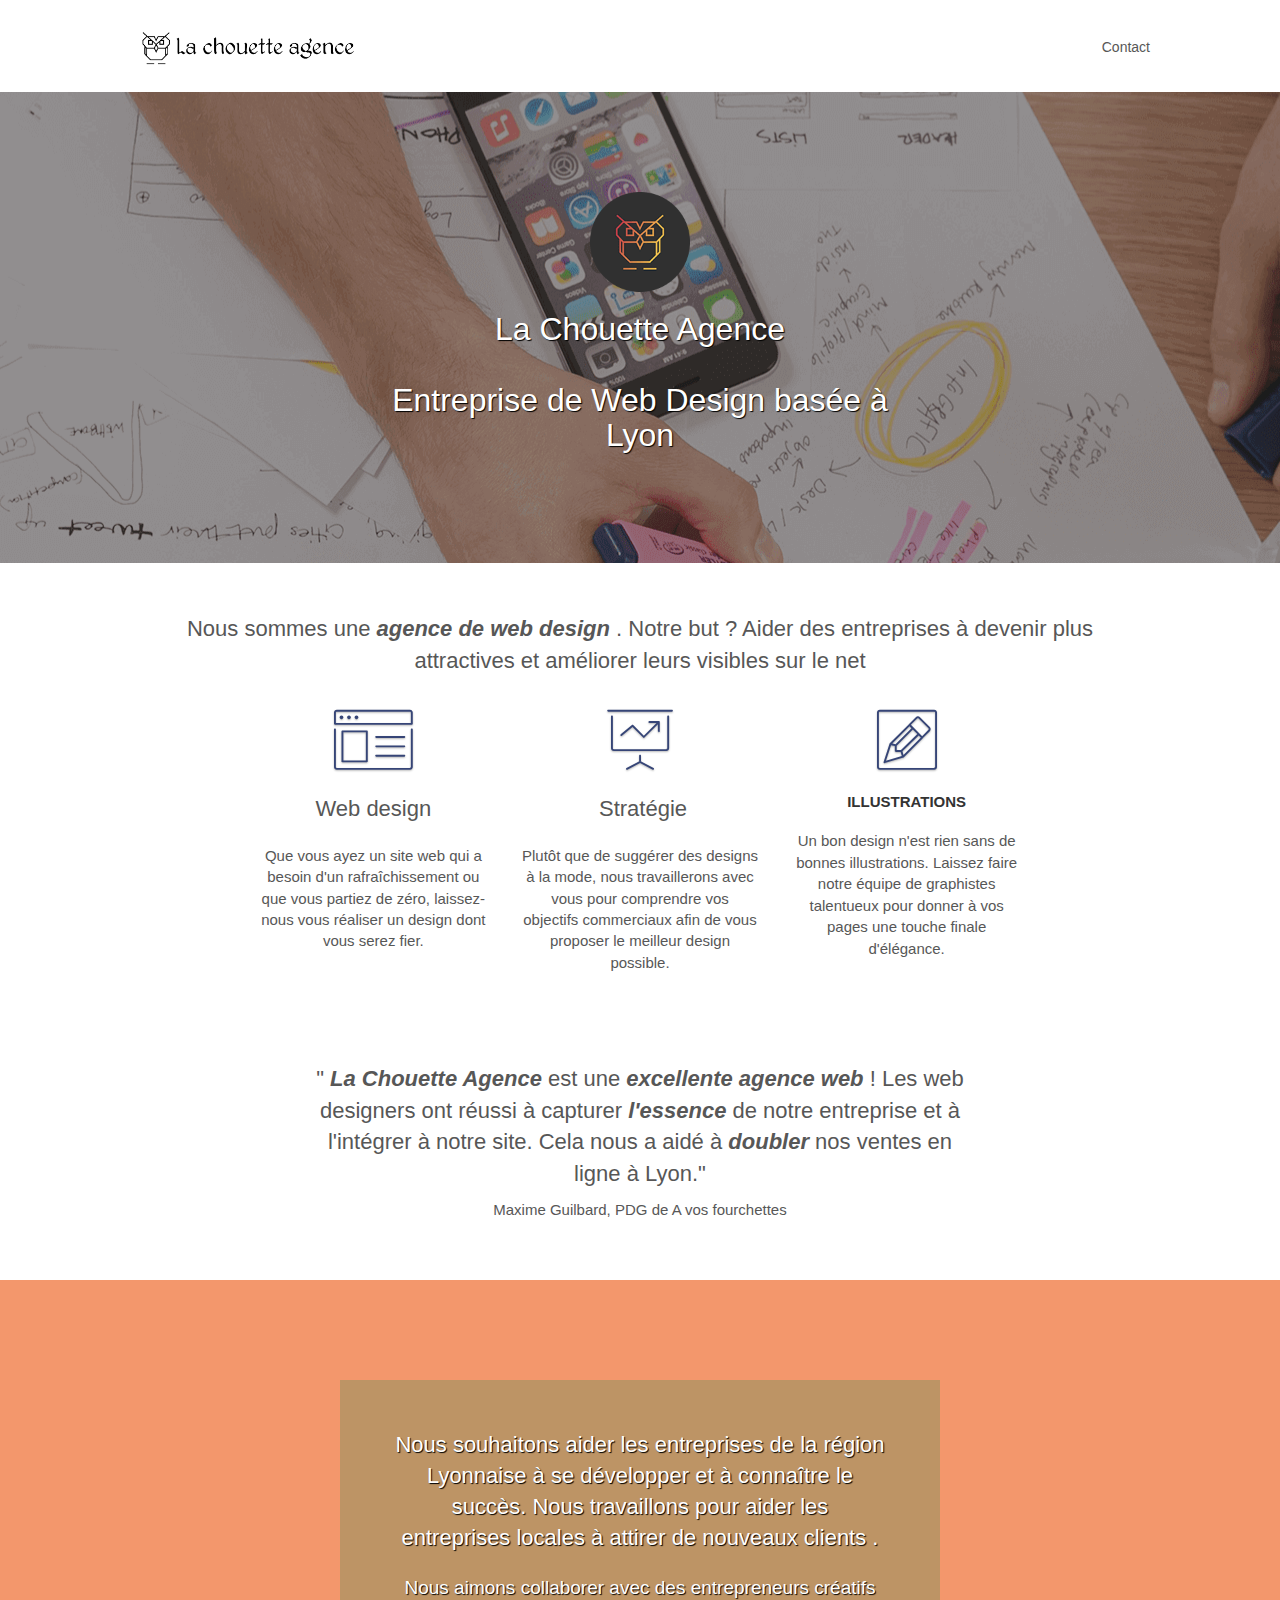
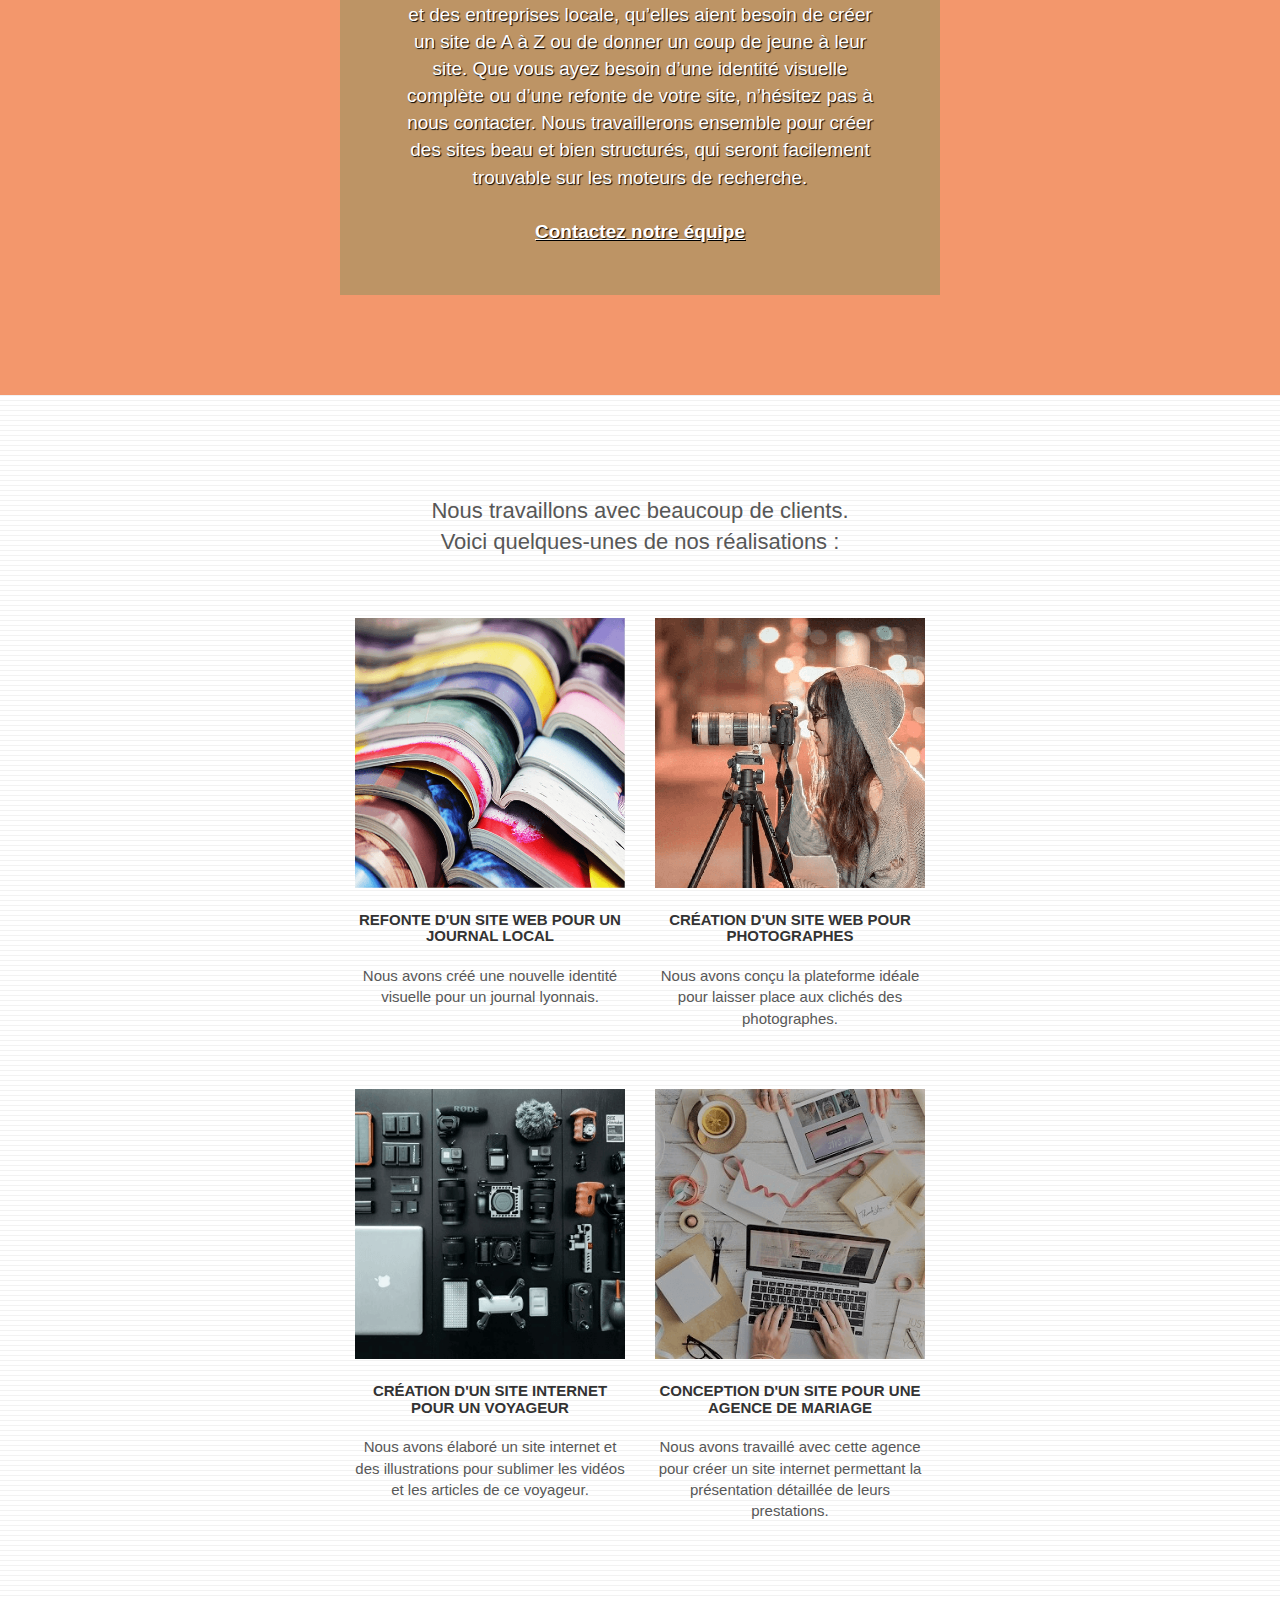
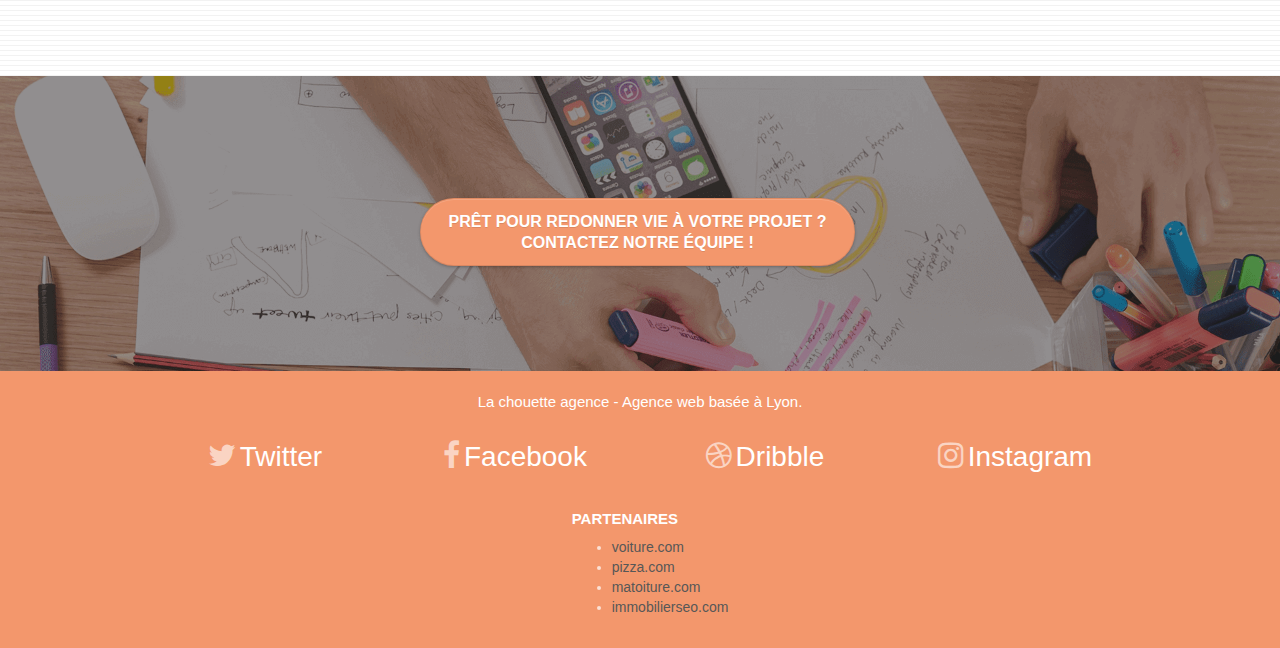
<file: index.html>
<!doctype html>
<html lang="fr">
	<head>
		<meta charset="utf-8">
		<meta name="description" content="La Chouette Agence - Entreprise Web Design basée à Lyon. Agence de web design qui aide les entreprises à devenir plus attractives et augmenter leurs visibilité sur le net">
		<meta name="viewport" content="width=device-width, initial-scale=1.0, viewport-fit=cover">
		<meta property="og:url" content="http://lachouette-agence.fr/" />
		<meta property="og:title" content="Agence de design basée à Lyon">
		<meta property="og:description" content="La Chouette Agence, Entreprise de Web Design basée à Lyon, mise en place et conseil design">
		<meta name="twitter:card" content="summary" />
		<meta name="twitter:site" content="@lachouette-agence" />
		<meta name="twitter:creator" content="@lachouette-agence" />
		<meta name="viewport" content="width=device-width, initial-scale=1.0, viewport-fit=cover">
		<meta name="google-site-verification" content="iZNdsPwyl_p2SxgNPjZrSvncv419zPKF1oTVKRGbMt8" />
		<link rel="shortcut icon" type="image/png" href="favicon.jpg">
		<link rel="stylesheet" type="text/css" href="./css/bootstrap.css">
		<link rel="stylesheet" type="text/css" href="style.css">
		<link rel="stylesheet" type="text/css" href="./css/font-awesome.css">
		<link rel="stylesheet" type="text/css" href="./css/et-line.css">
		<script src="./js/jquery-2.1.0.js"  async></script>
		<script src="./js/bootstrap.js" async></script>
		<script src="./js/blocs.js" async></script>
		<script src="./js/jquery.touchSwipe.js" async></script>
		<script src="./js/gmaps.js" async></script>
		<title>La Chouette Agence - Entreprise Web Design - Lyon</title>
		<!-- Analytics -->
		<!-- Analytics END -->
	</head>
	<body>
		<!-- Principal conteneur -->
		<div class="page-container">
			<!-- bloc-0 -->
			<div class="bloc bgc-white l-bloc " id="bloc-0">
				<div class="container bloc-sm">
					<nav class="navbar row">
						<div class="navbar-header">
							<a class="navbar-brand" href="index.html"><img src="img/la-chouette-agence.png" alt="Logo entreprise la Chouette Agence" height="40" /></a>
							<button id="nav-toggle" type="button" class="ui-navbar-toggle navbar-toggle" data-toggle="collapse" data-target=".navbar-1">
								<span class="sr-only">Toggle navigation</span>
								<span class="icon-bar"></span>
								<span class="icon-bar"></span>
								<span class="icon-bar"></span>
							</button>
						</div>
						<div class="collapse navbar-collapse navbar-1 special-dropdown-nav">
							<a class="site-navigation nav navbar-nav" href="page2.html">Contact</a>
						</div>
					</nav>
				</div>
			</div>
			<!-- bloc-0 END -->
			<!-- bloc-1-presentation -->
			<div class="bloc bgc-dark-slate-blue bg-banniere d-bloc bg-t-edge bloc-bg-texture texture-paper b-parallax" id="bloc-1-hero">
				<div class="container bloc-lg">
					<div class="row tight-width-whitespace">
						<div class="col-sm-12">
							<img src="img/logo.png" class="center-block image-resize-mode" width="100" alt="Logo La Chouette Agence" />
							<h1 class="text-center hero-bloc-text tc-white ">
								La Chouette Agence
								<br>
								<br>
								 Entreprise de Web Design basée à Lyon
							</h1>
						</div>
					</div>
				</div>
			</div>
			<!-- bloc-1-presentation END -->
			<!-- bloc-2-services -->
			<div class="bloc bgc-white l-bloc" id="bloc-2-services">
				<div class="container bloc-md">
					<div class="row">
						<div class="col-sm-12 text-center">
							<p class="p-important">
								Nous sommes une
								<span class="imp-word">agence de web design</span>
								. Notre but ? Aider des entreprises à devenir plus attractives et améliorer leurs visibles sur le net
							</p>
						</div>
					</div>
					<div class="row voffset-lg med-width-whitespace">
						<div class="col-sm-4">
							<div class="text-center">
								<span class="et-icon-browser sm-shadow icon-dark-slate-blue icons icon-lg"></span>
							</div>
							<h2 class="mg-md text-center">Web design</h2>
							<p class="text-center ">
								Que vous ayez un site web qui a besoin d'un rafraîchissement ou que vous partiez de zéro, laissez-nous vous réaliser un design dont vous serez fier.
							</p>
						</div>
						<div class="col-sm-4">
							<div class="text-center">
								<span class="et-icon-presentation sm-shadow icon-dark-slate-blue icons icon-lg"></span>
							</div>
							<h2 class="mg-md text-center">&nbsp;Stratégie</h2>
							<p class="text-center ">
								Plutôt que de suggérer des designs à la mode, nous travaillerons avec vous pour comprendre vos objectifs commerciaux afin de vous proposer le meilleur design possible.
								<br>
							</p>
						</div>
						<div class="col-sm-4">
							<div class="text-center">
								<span class="et-icon-edit sm-shadow icon-dark-slate-blue icons icon-lg"></span>
							</div>
							<h3 class="mg-md text-center">Illustrations</h3>
							<p class="text-center ">
								Un bon design n'est rien sans de bonnes illustrations. Laissez faire notre équipe de graphistes talentueux pour donner à vos pages une touche finale d'élégance.
							</p>
						</div>
					</div>
					<div class="row voffset-lg voffset">
						<div class="col-xs-12 col-md-8 col-md-offset-2 text-center">
							<p class="p-important">
								"
								<span class="imp-word">La Chouette Agence</span>
								 est une
								<span class="imp-word">excellente agence web</span>
								 ! Les web designers ont réussi à capturer
								<span class="imp-word">l'essence</span>
								 de notre entreprise et à l'intégrer à notre site. Cela nous a aidé à
								<span class="imp-word">doubler</span>
								 nos ventes en ligne à Lyon."
							</p>
							<p>
								Maxime Guilbard, PDG de A vos fourchettes
							</p>
						</div>
					</div>
				</div>
			</div>
			<!-- bloc-2-services END -->
			<!-- bloc-3-what-i-do -->
			<div class="bloc tc-white bgc-atomic-tangerine bg-presentation d-bloc bloc-bg-texture texture-paper b-parallax" id="bloc-3-what-i-do">
				<div class="container bloc-lg">
					<div class="row tight-width-whitespace black-background">
						<div class="col-sm-12">
							<h2 class="mg-md text-center tc-white">Nous souhaitons aider les entreprises de la région Lyonnaise à se développer et à connaître le succès. Nous travaillons pour aider les entreprises locales à attirer de nouveaux clients .<br></h2>
							<p class="text-center white" id="p-center">
								Nous aimons collaborer avec des entrepreneurs créatifs et des entreprises locale, qu’elles aient besoin de créer un site de A à Z ou de donner un coup de jeune à leur site. Que vous ayez besoin d’une identité visuelle complète ou d’une refonte de votre site, n’hésitez pas à nous contacter. Nous travaillerons ensemble pour créer des sites beau et bien structurés, qui seront facilement trouvable sur les moteurs de recherche.
								<br>
								<br>
								<a class="ltc-white bold-link" href="page2.html">Contactez notre équipe</a>
								<br>
							</p>
						</div>
					</div>
				</div>
			</div>
			<!-- bloc-3-what-i-do END -->
			<!-- bloc-4-portfolio -->
			<div class="bloc bgc-white bg-lines-h2-bg bg-repeat l-bloc" id="bloc-4-portfolio">
				<div class="container bloc-lg">
					<div class="row">
						<div class="col-sm-12 text-center">
							<p class="p-important">
								Nous travaillons avec beaucoup de clients.
								<br>
								 Voici quelques-unes de nos réalisations :
							</p>
						</div>
					</div>
					<div class="row tight-width-whitespace portfolio-row">
						<div class="col-sm-6">
							<a href="#" data-lightbox="img/img-journal-local.png" data-gallery-id="gallery-1" data-caption="Refonte d'un site web pour un journal local" data-frame="snapshot-lb"><img src="img/img-journal-local.png" alt="illustration refonte du site d'un journal local" class="img-responsive portfolio-thumb" /></a>
							<h3 class="mg-md text-center">Refonte d'un site web pour un journal local</h3>
							<p class="text-center">
								Nous avons créé une nouvelle identité visuelle pour un journal lyonnais.
							</p>
						</div>
						<div class="col-sm-6">
							<a href="#" data-lightbox="img/img-site-web-photo.png" data-gallery-id="gallery-1" data-caption="Création d'un site web pour photographes" data-frame="snapshot-lb"><img src="img/img-site-web-photo.png" class="img-responsive portfolio-thumb" alt="Création d'un site web sur la photographie" /></a>
							<h3 class="mg-md text-center">Création d'un site web pour photographes</h3>
							<p class="text-center">
								Nous avons conçu la plateforme idéale pour laisser place aux clichés des photographes.
							</p>
						</div>
					</div>
					<div class="row tight-width-whitespace portfolio-row">
						<div class="col-sm-6">
							<a href="#" data-lightbox="img/img-site-web-voyage.png" data-gallery-id="gallery-1" data-caption="Création d'un site internet pour un voyageur" data-frame="snapshot-lb"><img src="img/img-site-web-voyage.png" class="img-responsive portfolio-thumb" alt="Création d'un site web pour voyageur"/></a>
							<h3 class="mg-md text-center">Création d'un site internet pour un voyageur</h3>
							<p class="text-center">
								Nous avons élaboré un site internet et des illustrations pour sublimer les vidéos et les articles de ce voyageur.
							</p>
						</div>
						<div class="col-sm-6">
							<a href="#" data-lightbox="img/img-site-web-marriage.png" data-gallery-id="gallery-1" data-caption="Conception d'un site pour une agence de mariage" data-frame="snapshot-lb"><img src="img/img-site-web-marriage.png" class="img-responsive portfolio-thumb" alt="Conception d'un site web pour agence de mariage" /></a>
							<h3 class="mg-md text-center">Conception d'un site pour une agence de mariage</h3>
							<p class="text-center">
								Nous avons travaillé avec cette agence pour créer un site internet permettant la présentation détaillée de leurs prestations.
							</p>
						</div>
					</div>
				</div>
			</div>
			<!-- bloc-4-portfolio END -->
			<!-- bloc-5-cta -->
			<div class="bloc bgc-dark-slate-blue bg-banniere d-bloc bloc-bg-texture texture-paper" id="bloc-5-cta">
				<div class="container bloc-lg">
					<div class="row">
						<div class="col-sm-12 text-center">
							<a href="page2.html" class="btn btn-atomic-tangerine btn-clean btn-rd btn-lg cta-hero">Prêt pour redonner vie à votre projet ?<br>Contactez notre équipe !</a>
						</div>
					</div>
				</div>
			</div>
			<!-- bloc-5-cta END -->
			<!-- Footer - bloc-8 -->
			<div class="bloc bgc-atomic-tangerine d-bloc" id="bloc-8">
				<div class="container bloc-sm">
					<div class="row">
						<div class="col-sm-12">
							<p class="text-center white">
								La chouette agence - Agence web basée à Lyon.
								<br>
							</p>
							<div class="row row-no-gutters social">
								<div class="col-sm-3">
									<div class="text-center">
										<a class="social" href="index.html">
											<span class="fa fa-twitter icon-md"></span>
											<span class="text-social white"> Twitter</span>
										</a>
									</div>
								</div>
								<div class="col-sm-3">
									<div class="text-center">
										<a class="social" href="index.html">
											<span class="fa fa-facebook icon-md"></span>
											<span class="text-social white"> Facebook</span>
										</a>
									</div>
								</div>
								<div class="col-sm-3">
									<div class="text-center">
										<a class="social" href="index.html">
											<span class="fa fa-dribbble icon-md"></span>
											<span class="text-social white"> Dribble</span>
										</a>
									</div>
								</div>
								<div class="col-sm-3">
									<div class="text-center">
										<a class="social" href="index.html">
											<span class="fa fa-instagram icon-md"></span>
											<span class="text-social white"> Instagram</span>
										</a>
									</div>
								</div>
							</div>
							<div class="row-part">
								<div class="col-sm-5"></div>
								<div class="col-sm-6">
									<h3 class="h3-part">Partenaires</h3>
									<ul>
										<li><a href="voiture.com">voiture.com</a></li>
										<li><a href="pizza.com">pizza.com</a></li>
										<li><a href="matoiture.com">matoiture.com</a></li>
										<li><a href="immobilierseo.com">immobilierseo.com</a></li>
									</ul>
								</div>
								<div class="col-sm-7"></div>
							</div>
						</div>
					</div>
				</div>
			</div>
			<!-- Footer - bloc-8 END -->
		</div>
		<!-- Principal conteneur END -->
	</body>
</html>
</file>
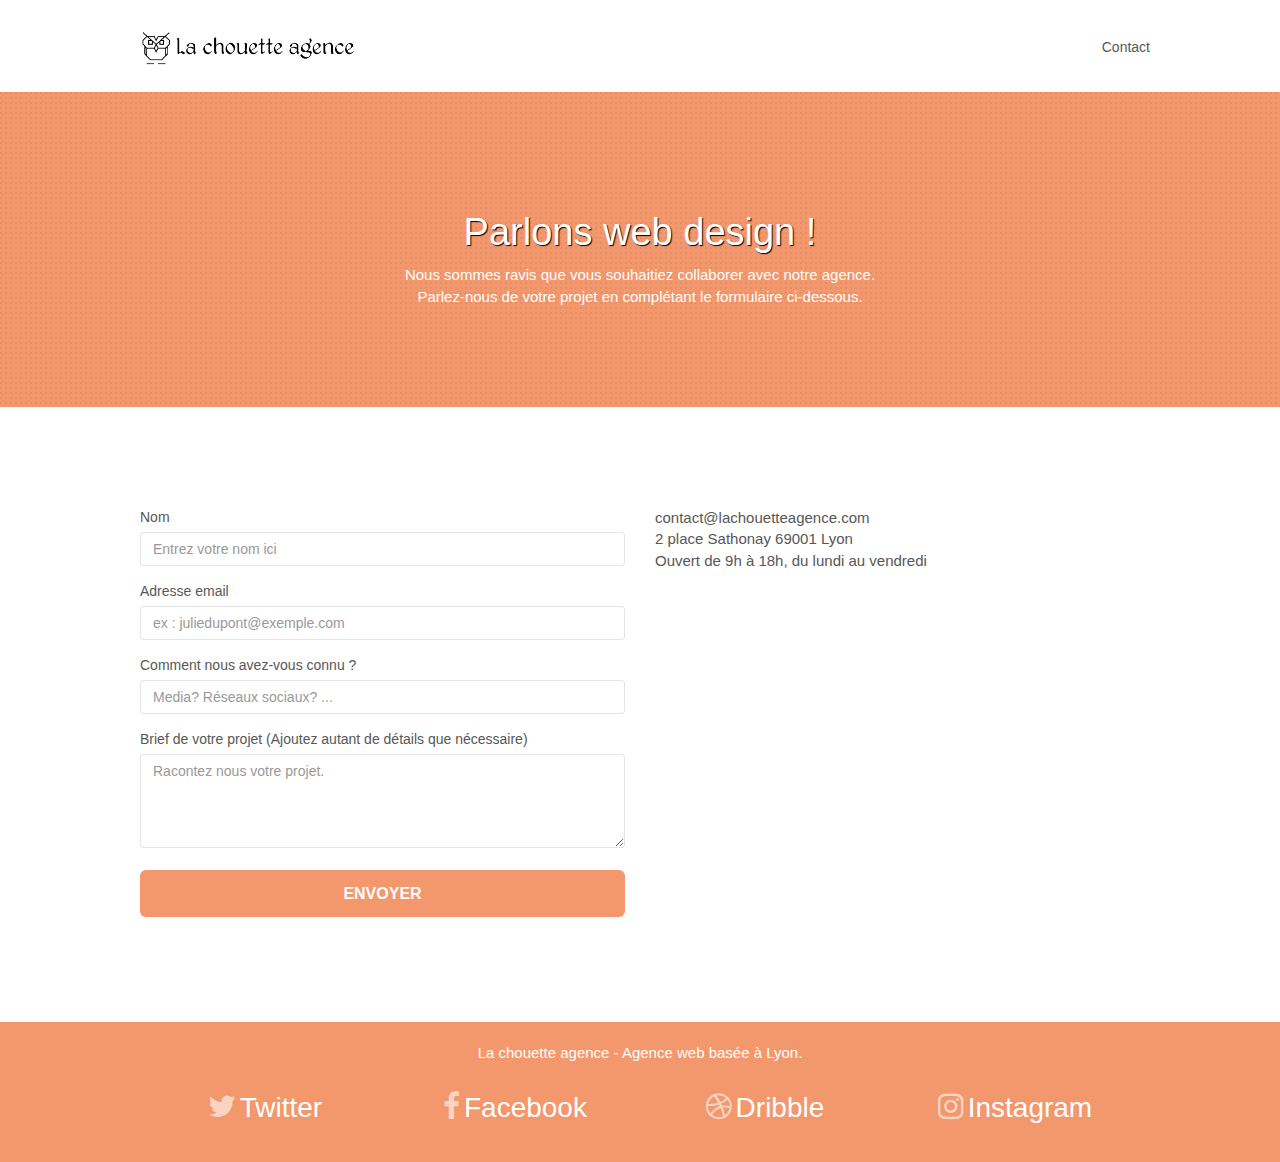
<file: page2.html>
<!doctype html>
<html lang="fr">
	<head>
		<meta charset="utf-8">
		<meta name="keywords" content="">
		<meta name="description" content="">
		<meta name="viewport" content="width=device-width, initial-scale=1.0, viewport-fit=cover">
		<link rel="shortcut icon" type="image/png" href="favicon.jpg">
		<link rel="stylesheet" type="text/css" href="./css/bootstrap.css">
		<link rel="stylesheet" type="text/css" href="style.css">
		<link rel="stylesheet" type="text/css" href="./css/font-awesome.css">
		<link rel="stylesheet" type="text/css" href="./css/et-line.css">
		<script src="./js/jquery-2.1.0.js" async></script>
		<script src="./js/bootstrap.js" async></script>
		<script src="./js/blocs.js" async></script>
		<script src="./js/jqBootstrapValidation.js" async></script>
		<script src="./js/formHandler.js" async></script>
		<title>Contact</title>
		<!-- Analytics -->
		<!-- Analytics END -->
	</head>
	<body>
		<!-- Principal conteneur -->
		<div class="page-container">
			<!-- bloc-0 -->
			<div class="bloc bgc-white l-bloc " id="bloc-0">
				<div class="container bloc-sm">
					<nav class="navbar row">
						<div class="navbar-header">
							<a class="navbar-brand" href="index.html"><img src="img/la-chouette-agence.png" alt="Logo entreprise La Chouette Agence" height="40" /></a>
							<button id="nav-toggle" type="button" class="ui-navbar-toggle navbar-toggle" data-toggle="collapse" data-target=".navbar-1">
								<span class="sr-only">Toggle navigation</span>
								<span class="icon-bar"></span>
								<span class="icon-bar"></span>
								<span class="icon-bar"></span>
							</button>
						</div>
						<div class="collapse navbar-collapse navbar-1 special-dropdown-nav">
							<a class="site-navigation nav navbar-nav" href="page2.html">Contact</a>
						</div>
					</nav>
				</div>
			</div>
			<!-- bloc-0 END -->
			<!-- bloc-6 -->
			<div class="bloc bg-dots-bg bg-repeat bgc-atomic-tangerine d-bloc bloc-bg-texture texture-paper" id="bloc-6">
				<div class="container bloc-lg">
					<div class="row">
						<div class="col-sm-12">
							<h1 class="text-center hero-bloc-text tc-white">Parlons web design !</h1>
							<p class="text-center mg-lg tc-white tight-width-whitespace">
								Nous sommes ravis que vous souhaitiez collaborer avec notre agence.
								<br>
								Parlez-nous de votre projet en complétant le formulaire ci-dessous.
							</p>
						</div>
					</div>
				</div>
			</div>
			<!-- bloc-6 END -->
			<!-- bloc-7 -->
			<div class="bloc bgc-white l-bloc" id="bloc-7">
				<div class="container bloc-lg">
					<div class="row">
						<div class="col-sm-6">
							<form id="form_1">
								<div class="form-group">
									<label for="name">Nom</label>
									<input id="name" class="form-control" required placeholder="Entrez votre nom ici" />
								</div>
								<div class="form-group">
									<label for="email">Adresse email</label>
									<input id="email" class="form-control" type="email" required placeholder="ex : juliedupont@exemple.com" />
								</div>
								<div class="form-group">
									<label for="input_504">Comment nous avez-vous connu ?</label>
									<input class="form-control" type="email" required id="input_504" placeholder="Media? Réseaux sociaux? ..." />
								</div>
								<div class="form-group">
									<label for="message">Brief de votre projet (Ajoutez autant de détails que nécessaire)<br></label>
									<textarea id="message" class="form-control" rows="4" cols="50" required placeholder="Racontez nous votre projet."></textarea>
								</div>
								<button class="bloc-button btn btn-lg btn-block cta-hero btn-atomic-tangerine" type="submit">Envoyer</button>
							</form>
						</div>
						<div class="col-sm-6">
							<p>
								contact@lachouetteagence.com
								<br>
								2 place Sathonay 69001 Lyon
								<br>
								Ouvert de 9h à 18h, du lundi au vendredi
								<br>
							</p>
						</div>
					</div>
				</div>
			</div>
			<!-- bloc-7 END -->
			<!-- ScrollToTop Button -->
			<a class="bloc-button btn btn-d scrollToTop" onclick="scrollToTarget('1')"><span class="fa fa-chevron-up"></span></a>
			<!-- ScrollToTop Button END-->
			<!-- Footer - bloc-8 -->
			<div class="bloc bgc-atomic-tangerine d-bloc" id="bloc-8">
				<div class="container bloc-sm">
					<div class="row">
						<div class="col-sm-12">
							<p class="text-center white">
								La chouette agence - Agence web basée à Lyon.
								<br>
							</p>
							<div class="row row-no-gutters social">
								<div class="col-sm-3">
									<div class="text-center">
										<a class="social" href="index.html">
											<span class="fa fa-twitter icon-md"></span>
											<span class="text-social white"> Twitter</span>
										</a>
									</div>
								</div>
								<div class="col-sm-3">
									<div class="text-center">
										<a class="social" href="index.html">
											<span class="fa fa-facebook icon-md"></span>
											<span class="text-social white"> Facebook</span>
										</a>
									</div>
								</div>
								<div class="col-sm-3">
									<div class="text-center">
										<a class="social" href="index.html">
											<span class="fa fa-dribbble icon-md"></span>
											<span class="text-social white"> Dribble</span>
										</a>
									</div>
								</div>
								<div class="col-sm-3">
									<div class="text-center">
										<a class="social" href="index.html">
											<span class="fa fa-instagram icon-md"></span>
											<span class="text-social white"> Instagram</span>
										</a>
									</div>
								</div>
							</div>
						</div>
					</div>
				</div>
			</div>
			<!-- Footer - bloc-8 END -->
		</div>
		<!-- Principal conteneur END -->
	</body>
</html>
</file>
<file: style.css>
body{margin:0;padding:0;background:#FFF;overflow-x:hidden;-webkit-font-smoothing:antialiased;-moz-osx-font-smoothing:grayscale}a,button{transition:all .3s ease-in-out;outline:none!important}a:hover{text-decoration:none;cursor:pointer}#page-loading-blocs-notifaction{position:fixed;top:0;bottom:0;width:100%;z-index:100000;background:#fff url("img/pageload-spinner.gif") no-repeat center center}.bloc{width:100%;clear:both;background:50% 50% no-repeat;padding:0 50px;-webkit-background-size:cover;-moz-background-size:cover;-o-background-size:cover;background-size:cover;position:relative}.bloc .container{padding-left:0;padding-right:0}.bloc-lg{padding:100px 50px}.bloc-md{padding:50px}.bloc-sm{padding:20px 50px}.bg-center,.bg-l-edge,.bg-r-edge,.bg-t-edge,.bg-b-edge,.bg-tl-edge,.bg-bl-edge,.bg-tr-edge,.bg-br-edge,.bg-repeat{-webkit-background-size:auto!important;-moz-background-size:auto!important;-o-background-size:auto!important;background-size:auto!important}.bg-repeat{background:repeat}.bg-t-edge{background:top no-repeat}.bloc-bg-texture::before{background-size:2px 2px;position:absolute;top:0;bottom:0;left:0;right:0}.texture-paper::before{background:url("img/texture-paper.png");background-size:280px 280px}.b-parallax{background-attachment:fixed}.d-bloc{color:rgba(255,255,255,.7)}.d-bloc button:hover{color:rgba(255,255,255,.9)}.d-bloc .icon-round,.d-bloc .icon-square,.d-bloc .icon-rounded,.d-bloc .icon-semi-rounded-a,.d-bloc .icon-semi-rounded-b{border-color:rgba(255,255,255,.9)}.d-bloc .divider-h span{border-color:rgba(255,255,255,.2)}.d-bloc .a-btn,.d-bloc .navbar a,.d-bloc .navbar-brand,.d-bloc a .icon-sm,.d-bloc a .icon-md,.d-bloc a .icon-lg,.d-bloc a .icon-xl,.d-bloc h1 a,.d-bloc h2 a,.d-bloc h3 a,.d-bloc h4 a,.d-bloc h5 a,.d-bloc h6 a,.d-bloc p a{color:rgba(255,255,255,.6)}.d-bloc .a-btn:hover,.d-bloc .navbar a:hover,.d-bloc .navbar-brand:hover,.d-bloc a:hover .icon-sm,.d-bloc a:hover .icon-md,.d-bloc a:hover .icon-lg,.d-bloc a:hover .icon-xl,.d-bloc h1 a:hover,.d-bloc h2 a:hover,.d-bloc h3 a:hover,.d-bloc h4 a:hover,.d-bloc h5 a:hover,.d-bloc h6 a:hover,.d-bloc p a:hover{color:rgba(255,255,255,1)}.d-bloc .navbar-toggle .icon-bar{background:rgba(255,255,255,1)}.d-bloc .btn-wire,.d-bloc .btn-wire:hover{color:rgba(255,255,255,1);border-color:rgba(255,255,255,1)}.d-bloc .panel{color:rgba(0,0,0,.5)}.d-bloc .panel button:hover{color:rgba(0,0,0,.7)}.d-bloc .panel icon{border-color:rgba(0,0,0,.7)}.d-bloc .panel .divider-h span{border-color:rgba(0,0,0,.1)}.d-bloc .panel .a-btn{color:rgba(0,0,0,.6)}.d-bloc .panel .a-btn:hover{color:rgba(0,0,0,1)}.d-bloc .panel .btn-wire,.d-bloc .panel .btn-wire:hover{color:rgba(0,0,0,.7);border-color:rgba(0,0,0,.3)}.d-bloc .panel,.l-bloc{color:rgba(0,0,0,.5)}.d-bloc .panel button:hover,.l-bloc button:hover{color:rgba(0,0,0,.7)}.l-bloc .icon-round,.l-bloc .icon-square,.l-bloc .icon-rounded,.l-bloc .icon-semi-rounded-a,.l-bloc .icon-semi-rounded-b{border-color:rgba(0,0,0,.7)}.d-bloc .panel .divider-h span,.l-bloc .divider-h span{border-color:rgba(0,0,0,.1)}.d-bloc .panel .a-btn,.l-bloc .a-btn,.l-bloc .navbar a,.l-bloc .navbar-brand,.l-bloc a .icon-sm,.l-bloc a .icon-md,.l-bloc a .icon-lg,.l-bloc a .icon-xl,.l-bloc h1 a,.l-bloc h2 a,.l-bloc h3 a,.l-bloc h4 a,.l-bloc h5 a,.l-bloc h6 a,.l-bloc p a{color:rgba(0,0,0,.6)}.d-bloc .panel .a-btn:hover,.l-bloc .a-btn:hover,.l-bloc .navbar a:hover,.l-bloc .navbar-brand:hover,.l-bloc a:hover .icon-sm,.l-bloc a:hover .icon-md,.l-bloc a:hover .icon-lg,.l-bloc a:hover .icon-xl,.l-bloc h1 a:hover,.l-bloc h2 a:hover,.l-bloc h3 a:hover,.l-bloc h4 a:hover,.l-bloc h5 a:hover,.l-bloc h6 a:hover,.l-bloc p a:hover{color:rgba(0,0,0,1)}.l-bloc .navbar-toggle .icon-bar{color:rgba(0,0,0,.6)}.d-bloc .panel .btn-wire,.d-bloc .panel .btn-wire:hover,.l-bloc .btn-wire,.l-bloc .btn-wire:hover{color:rgba(0,0,0,.7);border-color:rgba(0,0,0,.3)}.voffset{margin-top:30px}.voffset-lg{margin-top:80px}.row-no-gutters{margin-right:0;margin-left:0}.row.row-no-gutters>[class^="col-"],.row.row-no-gutters>[class*=" col-"]{padding-right:0;padding-left:0}div.row.row-no-gutters.social{display:flex;justify-content:space-between}.h3-part{color:white!important}#bloc-1-hero h1{font-size:32px}.navbar{margin-bottom:0;z-index:1}#bloc-3-what-i-do{text-shadow:1px 1px 1px black}.p-important{font-size:22px}.navbar-brand{height:auto;padding:3px 15px;font-size:25px;font-weight:normal;font-weight:600;line-height:44px}#p-center{font-size:19px}.navbar-brand img{max-height:200px;margin:0 5px 0 0;display:inline}.navbar-brand img[src$=svg]{min-width:100px}.nav-center .navbar-brand img{margin:0}.navbar .nav{padding-top:2px;margin-right:-16px;float:right;z-index:1}.nav>li{float:left;margin-top:4px;font-size:16px}.navbar-nav .open .dropdown-menu>li>a{text-align:inherit}.nav>li a:hover,.nav>li a:focus{background:transparent}.navbar-toggle{margin:10px 10px 0 0;border:0}.navbar-toggle:hover{background:transparent!important}.navbar-toggle .icon-bar{background-color:rgba(0,0,0,.5);width:26px}.nav-invert .navbar .nav{float:left}.nav-invert .navbar-header,.nav-invert .navbar-brand{float:right;position:relative;z-index:2}.text-social{font-size:2em}@media(min-width:768px){.site-navigation{position:absolute;top:50%;right:20px;transform:translate(0,-50%);-webkit-transform:translateY(-50%)}.nav>li .dropdown-menu a,.nav>li .dropdown-menu a:hover{color:#484848}.nav-invert .site-navigation{left:0;right:0}.nav-center{text-align:center}.nav-center .navbar-header{width:100%}.nav-center .navbar-header,.nav-center .navbar-brand,.nav-center .nav>li{float:none;display:inline-block}.nav-center .site-navigation{position:relative;width:100%;right:0;margin-right:0;margin-top:20px}.nav-center.mini-nav .navbar-toggle{float:none;margin:10px auto 0}}.nav>li>.dropdown a{background:none!important;display:block;padding:14px 15px}nav .caret{margin:0 5px}.dropdown-menu .dropdown-menu{top:-8px;left:100%}.dropdown-menu .dropmenu-flow-right{top:100%;left:0;margin-left:-1px;border-top-left-radius:0;border-top-right-radius:0}.dropdown-menu .dropdown span{border:4px solid black;border-top-color:transparent;border-right-color:transparent;border-bottom-color:transparent;margin:6px -5px 0 0!important;float:right}.mg-md{margin-top:10px;margin-bottom:20px}.mg-lg{margin-top:10px;margin-bottom:40px}.btn{margin:0 5px 5px 0}.btn.pull-right{margin:0 0 5px 5px}.btn-d,.btn-d:hover,.btn-d:focus{color:#FFF;background:rgba(0,0,0,.3)}button{outline:none!important}.btn-rd{border-radius:40px}.btn-clean{border:1px solid rgba(0,0,0,.08);border-bottom-color:rgba(0,0,0,.1);text-shadow:0 1px 0 rgba(0,0,1,.1);box-shadow:0 1px 3px rgba(0,0,1,.25),inset 0 1px 0 0 rgba(255,255,255,.15)}.icon-md{font-size:30px!important}.icon-lg{font-size:60px!important}.sm-shadow{text-shadow:0 1px 2px rgba(0,0,0,.3)}.panel-sq,.panel-sq .panel-heading,.panel-sq .panel-footer{border-radius:0}.panel-rd{border-radius:30px}.panel-rd .panel-heading{border-radius:29px 29px 0 0}.panel-rd .panel-footer{border-radius:0 0 29px 29px}.form-control{border-color:rgba(0,0,0,.1);box-shadow:none}.scrollToTop{width:40px;height:40px;position:fixed;bottom:20px;right:20px;opacity:0;z-index:500;transition:all .3s ease-in-out}.scrollToTop span{margin-top:6px}.showScrollTop{font-size:14px;opacity:1}a[data-lightbox]{position:relative;display:block;text-align:center}a[data-lightbox]:hover::before{content:"+";font-family:"HelveticaNeue-Light","Helvetica Neue Light","Helvetica Neue",Helvetica,Arial;font-size:32px;width:50px;height:50px;margin-left:-25px;border-radius:50%;background:rgba(0,0,0,.6);color:#FFF;font-weight:100;z-index:1;position:absolute;top:50%;transform:translateY(-50%);-webkit-transform:translateY(-50%)}a[data-lightbox]:hover img{opacity:.6;-webkit-animation-fill-mode:none;animation-fill-mode:none}#lightbox-modal{display:flex;align-items:center}#lightbox-modal .modal-dialog{width:90%;max-width:900px;margin:0 auto 0}#lightbox-modal .modal-dialog img{max-height:90vh;margin:0 auto}.lightbox-caption{padding:20px;color:#FFF;background:rgba(0,0,0,.5);position:absolute;left:15px;right:15px;bottom:5px}.close-lightbox{color:#FFF;font-size:30px;position:absolute;top:20px;right:20px;z-index:20;background:rgba(0,0,0,.5);border:0;line-height:30px;padding:0 9px 5px;opacity:.3}.close-lightbox:hover,.next-lightbox:hover,.prev-lightbox:hover{opacity:1.0;color:#FFF}.next-lightbox,.prev-lightbox{font-size:20px;color:rgba(255,255,255,.9);background:rgba(0,0,0,.5);transition:all .2s ease-in-out;position:absolute;top:45%;z-index:1;opacity:.4}.next-lightbox{padding:6px 8px 1px 13px;right:25px}.prev-lightbox{padding:6px 13px 1px 10px;left:25px}.snapshot-lb .modal-body{padding-bottom:45px}.snapshot-lb .lightbox-caption{padding:0;color:rgba(0,0,0,.5);background:0}#bloc-5-h2{background:rgba(243,151,0.3);width:20em;margin:auto;border:1px lined #8e8c8d;border-radius:10em;padding:1em}h1,h2,h3,h4,h5,h6,p,label,.btn,a{font-family:"helvetica";font-weight:400;color:#575757!important}h1{text-shadow:1px 1px 1px black}.container{max-width:1000px}.hero-bloc-text{font-size:38px}.hero-bloc-text-sub{font-size:36px}.statement-bloc-text{line-height:26px;font-style:italic;font-size:20px;text-align:center;font-weight:lighter;max-width:520px;margin:auto auto auto auto}p{font-size:15px}.tight-width-whitespace{max-width:600px;margin:auto auto auto auto}.h1{font-size:20px;font-family:"Open Sans"}.cta-hero{margin-top:22px;color:#fff!important;text-transform:uppercase;padding:12px 28px 12px 28px;font-size:16px;font-weight:700}.social{margin:auto auto auto auto}h2{font-size:22px;line-height:1.4em}h3{font-size:15px;text-transform:uppercase;font-weight:700;color:#333!important}.med-width-whitespace{max-width:800px;margin:auto auto auto auto;box-shadow:0 0 0 #000}h1{color:#333!important}h4{color:#333!important}.icons{margin-bottom:14px;margin-top:24px}.white{color:#fff!important}.portfolio-thumb{margin-bottom:24px}.portfolio-row{margin-bottom:44px;margin-top:50px}.avatar{box-shadow:0 4px 9px rgba(0,0,0,0.3)}.black-background{background-color:rgba(165,147,99,0.7);padding:40px 40px 40px 40px}.bold-link{font-weight:900;text-decoration:underline!important}.bgc-white{background-color:#fff}.bgc-dark-slate-blue{background-color:#364577}.bgc-atomic-tangerine{background-color:#f3976c}.tc-white{color:white!important}.btn-atomic-tangerine{background:#f3976c;color:#fff!important}.btn-atomic-tangerine:hover{background:#c27956!important;color:#fff!important}.ltc-white{color:#fff!important}.ltc-white:hover{color:#ccc!important}.ltc-atomic-tangerine{color:#f3976c!important}.ltc-atomic-tangerine:hover{color:#c27956!important}.icon-dark-slate-blue{color:#364577!important;border-color:#364577!important}.bg-dots-bg{background-image:url("img/dots-bg.png")}.bg-lines-h2-bg{background-image:url("img/lines-h2-bg.png")}.bg-banniere{background-image:url("img/la-chouette-agence-banniere.png")}.bg-presentation{background-image:url("img/image-de-presentation.png")}@media(max-width:1024px){.bloc{padding-left:20px;padding-right:20px}.bloc.full-width-bloc,.bloc-tile-2.full-width-bloc .container,.bloc-tile-3.full-width-bloc .container,.bloc-tile-4.full-width-bloc .container{padding-left:0;padding-right:0}}.col-sm-3{padding:1em}.imp-word{font-weight:bold;font-style:italic}@media(max-width:992px) and (min-width:768px){.navbar .nav{max-width:80%}.nav-center.navbar .nav{max-width:100%}}@media only screen and (min-device-width:768px) and (max-device-width:1024px) and (orientation:landscape){.b-parallax{background-attachment:scroll}}@media only screen and (min-device-width:1024px) and (max-device-width:1366px) and (-webkit-min-device-pixel-ratio:1.5){.b-parallax{background-attachment:scroll}}@media(max-width:991px){.container{width:100%}.b-parallax{background-attachment:scroll}.page-container,#hero-bloc{overflow-x:hidden;position:relative}.bloc{padding-left:constant(safe-area-inset-left);padding-right:constant(safe-area-inset-right)}.bloc-group,.bloc-group .bloc{display:block;width:100%}.bloc-fill-screen .fill-bloc-top-edge,.bloc-fill-screen .fill-bloc-bottom-edge{padding:0 20px;padding-left:constant(safe-area-inset-left);padding-right:constant(safe-area-inset-right)}}@media(max-width:767px){.page-container{overflow-x:hidden;position:relative}h1,h2,h3,h4,h5,h6,p,#disqus_thread{padding-left:10px!important;padding-right:10px!important}.b-parallax{background-attachment:scroll}.navbar .nav{padding-top:0;border-top:1px solid rgba(0,0,0,.2);float:none!important}.navbar.row{margin-left:0;margin-right:0}.site-navigation{position:inherit;transform:none;-webkit-transform:none;-ms-transform:none}.nav>li{margin-top:0;border-bottom:1px solid rgba(0,0,0,.1);background:rgba(0,0,0,.05);text-align:left;padding-left:15px;width:100%}.nav>li:hover{background:rgba(0,0,0,.08)}.dropdown .dropdown a .caret{float:none;margin:5px 0 0 10px!important;border:4px solid black;border-bottom-color:transparent;border-right-color:transparent;border-left-color:transparent}#hero-bloc .navbar .nav{background:rgba(0,0,0,.8)}#hero-bloc .navbar .nav a{color:rgba(255,255,255,.6)}.hero{padding:50px 0}.hero-nav{left:-1px;right:-1px}.navbar-collapse{padding:0;overflow-x:hidden;-webkit-box-shadow:none;box-shadow:none}.navbar-brand img{max-height:40px;width:auto}.nav-invert .navbar-header{float:none;width:100%}.nav-invert .navbar-toggle{float:left;margin-left:10px}.bloc{padding-left:0;padding-right:0}.bloc-xxl,.bloc-xl,.bloc-lg{padding:40px 0}.bloc-sm,.bloc-md{padding-left:0;padding-right:0}.bloc-tile-2 .container,.bloc-tile-3 .container,.bloc-tile-4 .container,.bloc-fill-screen .fill-bloc-top-edge,.bloc-fill-screen .fill-bloc-bottom-edge{padding-left:0;padding-right:0}.a-block{padding:0 10px}.btn-dwn{display:none}.voffset{margin-top:5px}.voffset-md{margin-top:20px}.voffset-lg{margin-top:30px}form{padding:5px}.close-lightbox{display:inline-block}.blocsapp-device-iphone5{background-size:216px 425px;padding-top:60px;width:216px;height:425px}.blocsapp-device-iphone5 img{width:180px;height:320px}.cta-hero{width:16em;overflow:hidden;white-space:initial}h2.mg-md.text-center.tc-white{font-size:18px;padding:0!important}p#p-center.text-center.white{font-size:18px;padding:0!important}.text-social{display:none}div.col-sm-6{text-align:center}div.col-sm-6 ul{list-style:none;padding:0}}@media(max-width:400px){.bloc{padding-left:0;padding-right:0}}@media(max-width:767px){.bloc-mob-center-text{text-align:center}}
</file>
<file: css/et-line.css>
@font-face{font-family:et-line;src:url(../fonts/et-line.eot);src:url(../fonts/et-line.eot?#iefix) format('embedded-opentype'),url(../fonts/et-line.woff) format('woff'),url(../fonts/et-line.ttf) format('truetype'),url(../fonts/et-line.svg#et-line) format('svg');font-weight:400;font-style:normal}.et-icon-adjustments,.et-icon-alarmclock,.et-icon-anchor,.et-icon-aperture,.et-icon-attachment,.et-icon-bargraph,.et-icon-basket,.et-icon-beaker,.et-icon-bike,.et-icon-book-open,.et-icon-briefcase,.et-icon-browser,.et-icon-calendar,.et-icon-camera,.et-icon-caution,.et-icon-chat,.et-icon-circle-compass,.et-icon-clipboard,.et-icon-clock,.et-icon-cloud,.et-icon-compass,.et-icon-desktop,.et-icon-dial,.et-icon-document,.et-icon-documents,.et-icon-download,.et-icon-dribbble,.et-icon-edit,.et-icon-envelope,.et-icon-expand,.et-icon-facebook,.et-icon-flag,.et-icon-focus,.et-icon-gears,.et-icon-genius,.et-icon-gift,.et-icon-global,.et-icon-globe,.et-icon-googleplus,.et-icon-grid,.et-icon-happy,.et-icon-hazardous,.et-icon-heart,.et-icon-hotairballoon,.et-icon-hourglass,.et-icon-key,.et-icon-laptop,.et-icon-layers,.et-icon-lifesaver,.et-icon-lightbulb,.et-icon-linegraph,.et-icon-linkedin,.et-icon-lock,.et-icon-magnifying-glass,.et-icon-map,.et-icon-map-pin,.et-icon-megaphone,.et-icon-mic,.et-icon-mobile,.et-icon-newspaper,.et-icon-notebook,.et-icon-paintbrush,.et-icon-paperclip,.et-icon-pencil,.et-icon-phone,.et-icon-picture,.et-icon-pictures,.et-icon-piechart,.et-icon-presentation,.et-icon-pricetags,.et-icon-printer,.et-icon-profile-female,.et-icon-profile-male,.et-icon-puzzle,.et-icon-quote,.et-icon-recycle,.et-icon-refresh,.et-icon-ribbon,.et-icon-rss,.et-icon-sad,.et-icon-scissors,.et-icon-scope,.et-icon-search,.et-icon-shield,.et-icon-speedometer,.et-icon-strategy,.et-icon-streetsign,.et-icon-tablet,.et-icon-target,.et-icon-telescope,.et-icon-toolbox,.et-icon-tools,.et-icon-tools-2,.et-icon-trophy,.et-icon-tumblr,.et-icon-twitter,.et-icon-upload,.et-icon-video,.et-icon-wallet,.et-icon-wine{font-family:et-line;speak:none;font-style:normal;font-weight:400;font-variant:normal;text-transform:none;line-height:1;-webkit-font-smoothing:antialiased;-moz-osx-font-smoothing:grayscale;display:inline-block}.et-icon-mobile:before{content:"\e000"}.et-icon-laptop:before{content:"\e001"}.et-icon-desktop:before{content:"\e002"}.et-icon-tablet:before{content:"\e003"}.et-icon-phone:before{content:"\e004"}.et-icon-document:before{content:"\e005"}.et-icon-documents:before{content:"\e006"}.et-icon-search:before{content:"\e007"}.et-icon-clipboard:before{content:"\e008"}.et-icon-newspaper:before{content:"\e009"}.et-icon-notebook:before{content:"\e00a"}.et-icon-book-open:before{content:"\e00b"}.et-icon-browser:before{content:"\e00c"}.et-icon-calendar:before{content:"\e00d"}.et-icon-presentation:before{content:"\e00e"}.et-icon-picture:before{content:"\e00f"}.et-icon-pictures:before{content:"\e010"}.et-icon-video:before{content:"\e011"}.et-icon-camera:before{content:"\e012"}.et-icon-printer:before{content:"\e013"}.et-icon-toolbox:before{content:"\e014"}.et-icon-briefcase:before{content:"\e015"}.et-icon-wallet:before{content:"\e016"}.et-icon-gift:before{content:"\e017"}.et-icon-bargraph:before{content:"\e018"}.et-icon-grid:before{content:"\e019"}.et-icon-expand:before{content:"\e01a"}.et-icon-focus:before{content:"\e01b"}.et-icon-edit:before{content:"\e01c"}.et-icon-adjustments:before{content:"\e01d"}.et-icon-ribbon:before{content:"\e01e"}.et-icon-hourglass:before{content:"\e01f"}.et-icon-lock:before{content:"\e020"}.et-icon-megaphone:before{content:"\e021"}.et-icon-shield:before{content:"\e022"}.et-icon-trophy:before{content:"\e023"}.et-icon-flag:before{content:"\e024"}.et-icon-map:before{content:"\e025"}.et-icon-puzzle:before{content:"\e026"}.et-icon-basket:before{content:"\e027"}.et-icon-envelope:before{content:"\e028"}.et-icon-streetsign:before{content:"\e029"}.et-icon-telescope:before{content:"\e02a"}.et-icon-gears:before{content:"\e02b"}.et-icon-key:before{content:"\e02c"}.et-icon-paperclip:before{content:"\e02d"}.et-icon-attachment:before{content:"\e02e"}.et-icon-pricetags:before{content:"\e02f"}.et-icon-lightbulb:before{content:"\e030"}.et-icon-layers:before{content:"\e031"}.et-icon-pencil:before{content:"\e032"}.et-icon-tools:before{content:"\e033"}.et-icon-tools-2:before{content:"\e034"}.et-icon-scissors:before{content:"\e035"}.et-icon-paintbrush:before{content:"\e036"}.et-icon-magnifying-glass:before{content:"\e037"}.et-icon-circle-compass:before{content:"\e038"}.et-icon-linegraph:before{content:"\e039"}.et-icon-mic:before{content:"\e03a"}.et-icon-strategy:before{content:"\e03b"}.et-icon-beaker:before{content:"\e03c"}.et-icon-caution:before{content:"\e03d"}.et-icon-recycle:before{content:"\e03e"}.et-icon-anchor:before{content:"\e03f"}.et-icon-profile-male:before{content:"\e040"}.et-icon-profile-female:before{content:"\e041"}.et-icon-bike:before{content:"\e042"}.et-icon-wine:before{content:"\e043"}.et-icon-hotairballoon:before{content:"\e044"}.et-icon-globe:before{content:"\e045"}.et-icon-genius:before{content:"\e046"}.et-icon-map-pin:before{content:"\e047"}.et-icon-dial:before{content:"\e048"}.et-icon-chat:before{content:"\e049"}.et-icon-heart:before{content:"\e04a"}.et-icon-cloud:before{content:"\e04b"}.et-icon-upload:before{content:"\e04c"}.et-icon-download:before{content:"\e04d"}.et-icon-target:before{content:"\e04e"}.et-icon-hazardous:before{content:"\e04f"}.et-icon-piechart:before{content:"\e050"}.et-icon-speedometer:before{content:"\e051"}.et-icon-global:before{content:"\e052"}.et-icon-compass:before{content:"\e053"}.et-icon-lifesaver:before{content:"\e054"}.et-icon-clock:before{content:"\e055"}.et-icon-aperture:before{content:"\e056"}.et-icon-quote:before{content:"\e057"}.et-icon-scope:before{content:"\e058"}.et-icon-alarmclock:before{content:"\e059"}.et-icon-refresh:before{content:"\e05a"}.et-icon-happy:before{content:"\e05b"}.et-icon-sad:before{content:"\e05c"}.et-icon-facebook:before{content:"\e05d"}.et-icon-twitter:before{content:"\e05e"}.et-icon-googleplus:before{content:"\e05f"}.et-icon-rss:before{content:"\e060"}.et-icon-tumblr:before{content:"\e061"}.et-icon-linkedin:before{content:"\e062"}.et-icon-dribbble:before{content:"\e063"}
</file>
